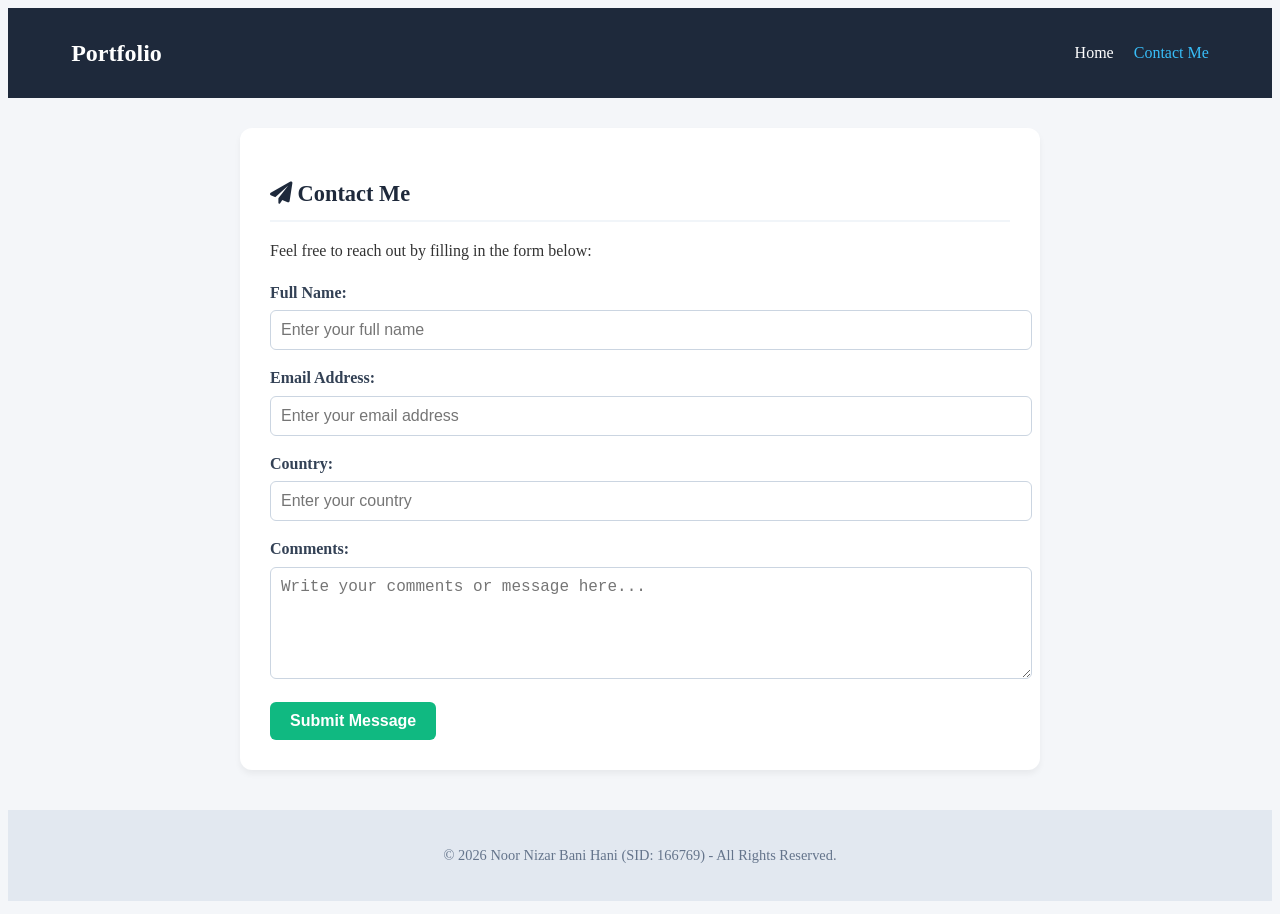
<file: contact.html>
<!DOCTYPE html>
<html lang="en">
<head>
    <meta charset="UTF-8">
    <meta name="viewport" content="width=device-width, initial-scale=1.0">
    <title>Contact Me - Noor Nizar Bani Hani</title>
    <link rel="stylesheet" href="style.css">
    <link href="https://cdnjs.cloudflare.com/ajax/libs/font-awesome/6.0.0/css/all.min.css" rel="stylesheet">
</head>
<body>

    <nav class="navbar">
        <div class="logo">Portfolio</div>
        <ul class="nav-links">
            <li><a href="index.html">Home</a></li>
            <li><a href="contact.html" class="active">Contact Me</a></li>
        </ul>
    </nav>

    <div class="container">
        <section class="card form-card">
            <h2><i class="fa-solid fa-paper-plane"></i> Contact Me</h2>
            <p>Feel free to reach out by filling in the form below:</p>

            <form id="contactForm">
                <div class="form-group">
                    <label for="fullName">Full Name:</label>
                    <input type="text" id="fullName" placeholder="Enter your full name">
                </div>

                <div class="form-group">
                    <label for="email">Email Address:</label>
                    <input type="email" id="email" placeholder="Enter your email address">
                </div>

                <div class="form-group">
                    <label for="country">Country:</label>
                    <input type="text" id="country" placeholder="Enter your country">
                </div>

                <div class="form-group">
                    <label for="comments">Comments:</label>
                    <textarea id="comments" rows="5" placeholder="Write your comments or message here..."></textarea>
                </div>

                <button type="submit" class="btn-submit">Submit Message</button>
            </form>
        </section>
    </div>

    <footer>
        <p>&copy; 2026 Noor Nizar Bani Hani (SID: 166769) - All Rights Reserved.</p>
    </footer>

    <script>
        document.getElementById('contactForm').addEventListener('submit', function(event) {
            event.preventDefault();

            const fullName = document.getElementById('fullName').value.trim();
            const email = document.getElementById('email').value.trim();
            const country = document.getElementById('country').value.trim();
            const comments = document.getElementById('comments').value.trim();

            if (fullName === "" || email === "" || country === "" || comments === "") {
                alert("Please fill in all fields before submitting the form!");
            } else {
                alert("Thank you, " + fullName + "! Your message has been submitted successfully.");
                document.getElementById('contactForm').reset();
            }
        });
    </script>

</body>
</html>
</file>
<file: style.css>
{
    margin: 0;
    padding: 0;
    box-sizing: border-box;
    font-family: 'Segoe UI', Tahoma, Geneva, Verdana, sans-serif;
}

body {
    background-color: #f4f6f9;
    color: #333;
    line-height: 1.6;
}

.navbar {
    background-color: #1e293b;
    color: white;
    display: flex;
    justify-content: space-between;
    align-items: center;
    padding: 1rem 5%;
}

.logo {
    font-size: 1.5rem;
    font-weight: bold;
}

.nav-links {
    list-style: none;
    display: flex;
    gap: 20px;
}

.nav-links a {
    color: white;
    text-decoration: none;
    transition: color 0.3s;
}

.nav-links a:hover, .nav-links a.active {
    color: #38bdf8;
}

.container {
    max-width: 800px;
    margin: 30px auto;
    padding: 0 20px;
}

.card, .profile-card {
    background: white;
    padding: 30px;
    border-radius: 12px;
    box-shadow: 0 4px 6px rgba(0,0,0,0.05);
    margin-bottom: 25px;
    text-align: center;
}

.profile-img {
    width: 150px;
    height: 150px;
    border-radius: 50%;
    object-fit: cover;
    margin-bottom: 15px;
    border: 4px solid #38bdf8;
}

h1 {
    font-size: 1.8rem;
    color: #1e293b;
    margin-bottom: 5px;
}

.subtitle {
    color: #64748b;
    font-size: 1.1rem;
    margin-bottom: 5px;
}

.university {
    color: #0284c7;
    font-weight: 600;
    margin-bottom: 20px;
}

.btn-email {
    display: inline-block;
    background-color: #0284c7;
    color: white;
    padding: 10px 20px;
    border-radius: 6px;
    text-decoration: none;
    font-weight: 600;
    transition: background 0.3s;
}

.btn-email:hover {
    background-color: #0369a1;
}

.card h2 {
    font-size: 1.4rem;
    color: #1e293b;
    margin-bottom: 15px;
    text-align: left;
    border-bottom: 2px solid #f1f5f9;
    padding-bottom: 8px;
}

.skills-list {
    list-style: none;
    text-align: left;
    display: grid;
    grid-template-columns: 1fr 1fr;
    gap: 10px;
}

.skills-list li {
    background: #f8fafc;
    padding: 8px 12px;
    border-radius: 6px;
    color: #334155;
}

.custom-table {
    width: 100%;
    border-collapse: collapse;
    text-align: left;
    margin-top: 10px;
}

.custom-table th, .custom-table td {
    padding: 12px;
    border-bottom: 1px solid #e2e8f0;
}

.custom-table th {
    background-color: #f1f5f9;
    color: #1e293b;
}

.future-section p {
    text-align: left;
    color: #475569;
}

.form-card {
    text-align: left;
}

.form-group {
    margin-bottom: 15px;
}

.form-group label {
    display: block;
    margin-bottom: 5px;
    font-weight: 600;
    color: #334155;
}

.form-group input, .form-group textarea {
    width: 100%;
    padding: 10px;
    border: 1px solid #cbd5e1;
    border-radius: 6px;
    font-size: 1rem;
}

.btn-submit {
    background-color: #10b981;
    color: white;
    border: none;
    padding: 10px 20px;
    border-radius: 6px;
    font-size: 1rem;
    font-weight: 600;
    cursor: pointer;
    transition: background 0.3s;
}

.btn-submit:hover {
    background-color: #059669;
}

footer {
    text-align: center;
    padding: 20px;
    color: #64748b;
    font-size: 0.9rem;
    background-color: #e2e8f0;
    margin-top: 40px;
}
</file>
